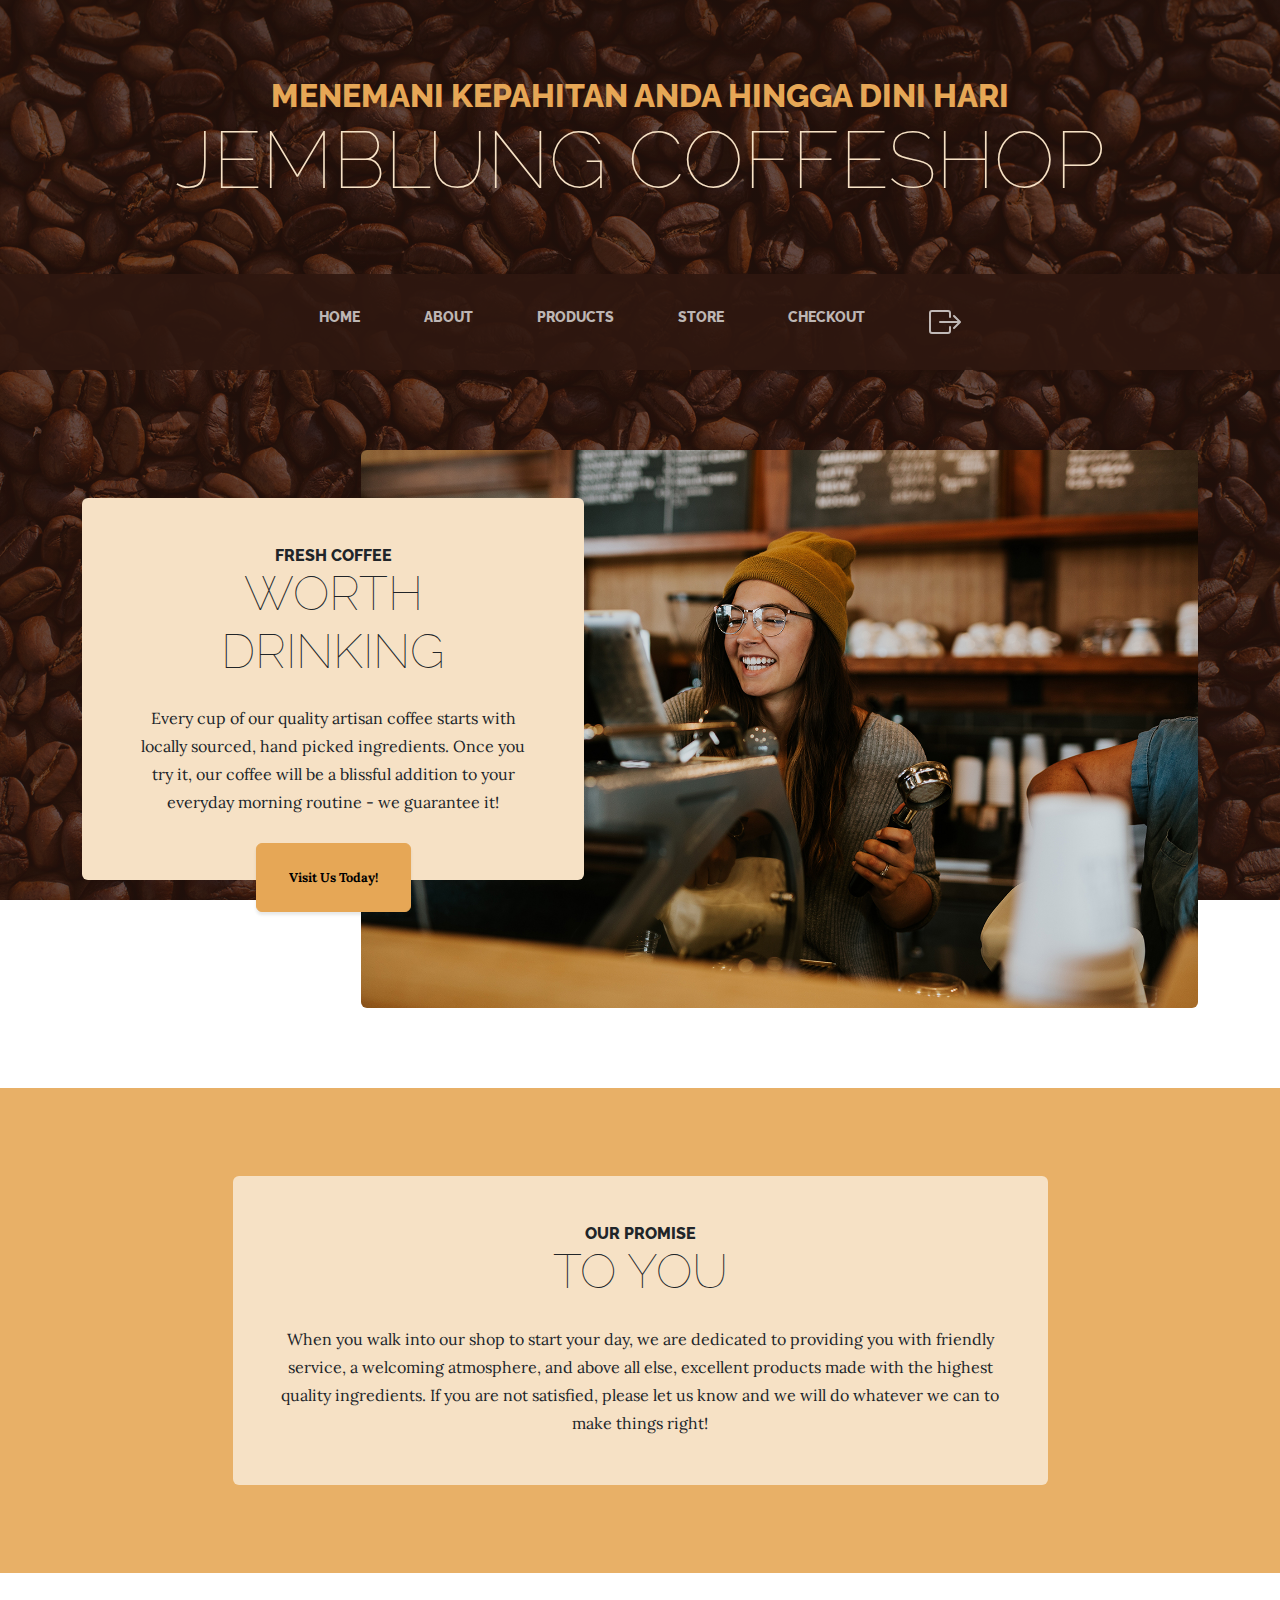
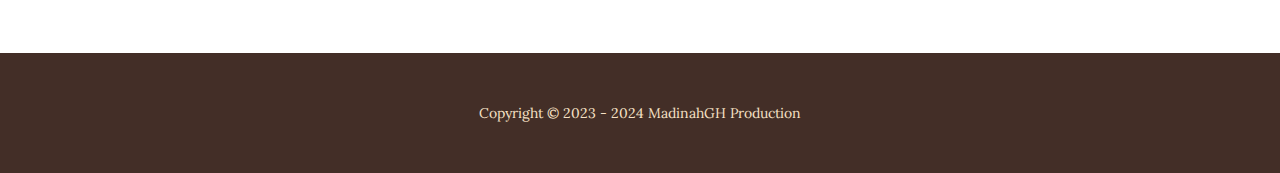
<file: index.html>
<!DOCTYPE html>
<html lang="en">
  <head>
    <meta charset="utf-8" />
    <meta
      name="viewport"
      content="width=device-width, initial-scale=1, shrink-to-fit=no"
    />
    <meta name="description" content="" />
    <meta name="author" content="" />
    <title>Jemblung Coffeshop - Start Bootstrap Theme</title>
    <link rel="icon" type="image/x-icon" href="assets/favicon.ico" />
    <!-- Google fonts-->
    <link
      href="https://fonts.googleapis.com/css?family=Raleway:100,100i,200,200i,300,300i,400,400i,500,500i,600,600i,700,700i,800,800i,900,900i"
      rel="stylesheet"
    />
    <link
      href="https://fonts.googleapis.com/css?family=Lora:400,400i,700,700i"
      rel="stylesheet"
    />
    <!-- Core theme CSS (includes Bootstrap)-->
    <link href="css/styles.css" rel="stylesheet" />
  </head>
  <body>
    <header class="container">
    
      <h1 class="site-heading text-center text-faded d-none d-lg-block">
        <span class="site-heading-upper text-primary mb-3"
          >Menemani kepahitan anda hingga dini hari</span
        >
        <span class="site-heading-lower">Jemblung Coffeshop</span>
      </h1>
    </header>
    <!-- Navigation-->
    <nav class="navbar navbar-expand-lg navbar-dark py-lg-4" id="mainNav">
      <div class="container">
        <a
          class="navbar-brand text-uppercase fw-bold d-lg-none"
          href="index.html"
          >Explore</a
        >
        <button
          class="navbar-toggler"
          type="button"
          data-bs-toggle="collapse"
          data-bs-target="#navbarSupportedContent"
          aria-controls="navbarSupportedContent"
          aria-expanded="false"
          aria-label="Toggle navigation"
        >
          <span class="navbar-toggler-icon"></span>
        </button>
        <div class="collapse navbar-collapse" id="navbarSupportedContent">
          <ul class="navbar-nav mx-auto">
            <li class="nav-item px-lg-4">
              <a class="nav-link text-uppercase" href="index.html">Home</a>
            </li>
            <li class="nav-item px-lg-4">
              <a class="nav-link text-uppercase" href="about.html">About</a>
            </li>
            <li class="nav-item px-lg-4">
              <a class="nav-link text-uppercase" href="products.html"
                >Products</a
              >
            </li>
            <li class="nav-item px-lg-4">
              <a class="nav-link text-uppercase" href="store.html">Store</a>
            </li>
            <li class="nav-item px-lg-4">
              <a class="nav-link text-uppercase" href="checkout.html"
                >Checkout</a
              >
            </li>
            <li class="nav-item px-lg-4">
                <a href="login.html" class=" nav-link text-uppercase">
                    <svg xmlns="http://www.w3.org/2000/svg" width="32" height="32" fill="currentColor" class="bi bi-box-arrow-right" viewBox="0 0 16 16">
                        <path fill-rule="evenodd" d="M10 12.5a.5.5 0 0 1-.5.5h-8a.5.5 0 0 1-.5-.5v-9a.5.5 0 0 1 .5-.5h8a.5.5 0 0 1 .5.5v2a.5.5 0 0 0 1 0v-2A1.5 1.5 0 0 0 9.5 2h-8A1.5 1.5 0 0 0 0 3.5v9A1.5 1.5 0 0 0 1.5 14h8a1.5 1.5 0 0 0 1.5-1.5v-2a.5.5 0 0 0-1 0z"/>
                        <path fill-rule="evenodd" d="M15.854 8.354a.5.5 0 0 0 0-.708l-3-3a.5.5 0 0 0-.708.708L14.293 7.5H5.5a.5.5 0 0 0 0 1h8.793l-2.147 2.146a.5.5 0 0 0 .708.708l3-3z"/>
                      </svg></a>
              </li>
          </ul>
        </div>
      </div>
    </nav>
    <section class="page-section clearfix">
      <div class="container">
        <div class="intro">
          <img
            class="intro-img img-fluid mb-3 mb-lg-0 rounded"
            src="assets/img/intro.jpg"
            alt="..."
          />
          <div class="intro-text left-0 text-center bg-faded p-5 rounded">
            <h2 class="section-heading mb-4">
              <span class="section-heading-upper">Fresh Coffee</span>
              <span class="section-heading-lower">Worth Drinking</span>
            </h2>
            <p class="mb-3">
              Every cup of our quality artisan coffee starts with locally
              sourced, hand picked ingredients. Once you try it, our coffee will
              be a blissful addition to your everyday morning routine - we
              guarantee it!
            </p>
            <div class="intro-button mx-auto">
              <a class="btn btn-primary btn-xl" href="#!">Visit Us Today!</a>
            </div>
          </div>
        </div>
      </div>
    </section>
    <section class="page-section cta">
      <div class="container">
        <div class="row">
          <div class="col-xl-9 mx-auto">
            <div class="cta-inner bg-faded text-center rounded">
              <h2 class="section-heading mb-4">
                <span class="section-heading-upper">Our Promise</span>
                <span class="section-heading-lower">To You</span>
              </h2>
              <p class="mb-0">
                When you walk into our shop to start your day, we are dedicated
                to providing you with friendly service, a welcoming atmosphere,
                and above all else, excellent products made with the highest
                quality ingredients. If you are not satisfied, please let us
                know and we will do whatever we can to make things right!
              </p>
            </div>
          </div>
        </div>
      </div>
    </section>
    <footer class="footer text-faded text-center py-5">
      <div class="container">
        <p class="m-0 small">Copyright &copy; 2023 - 2024 MadinahGH Production</p>
      </div>
    </footer>
    <!-- Bootstrap core JS-->
    <script src="https://cdn.jsdelivr.net/npm/bootstrap@5.2.3/dist/js/bootstrap.bundle.min.js"></script>
    <!-- Core theme JS-->
    <script src="js/scripts.js"></script>
  </body>
</html>
</file>
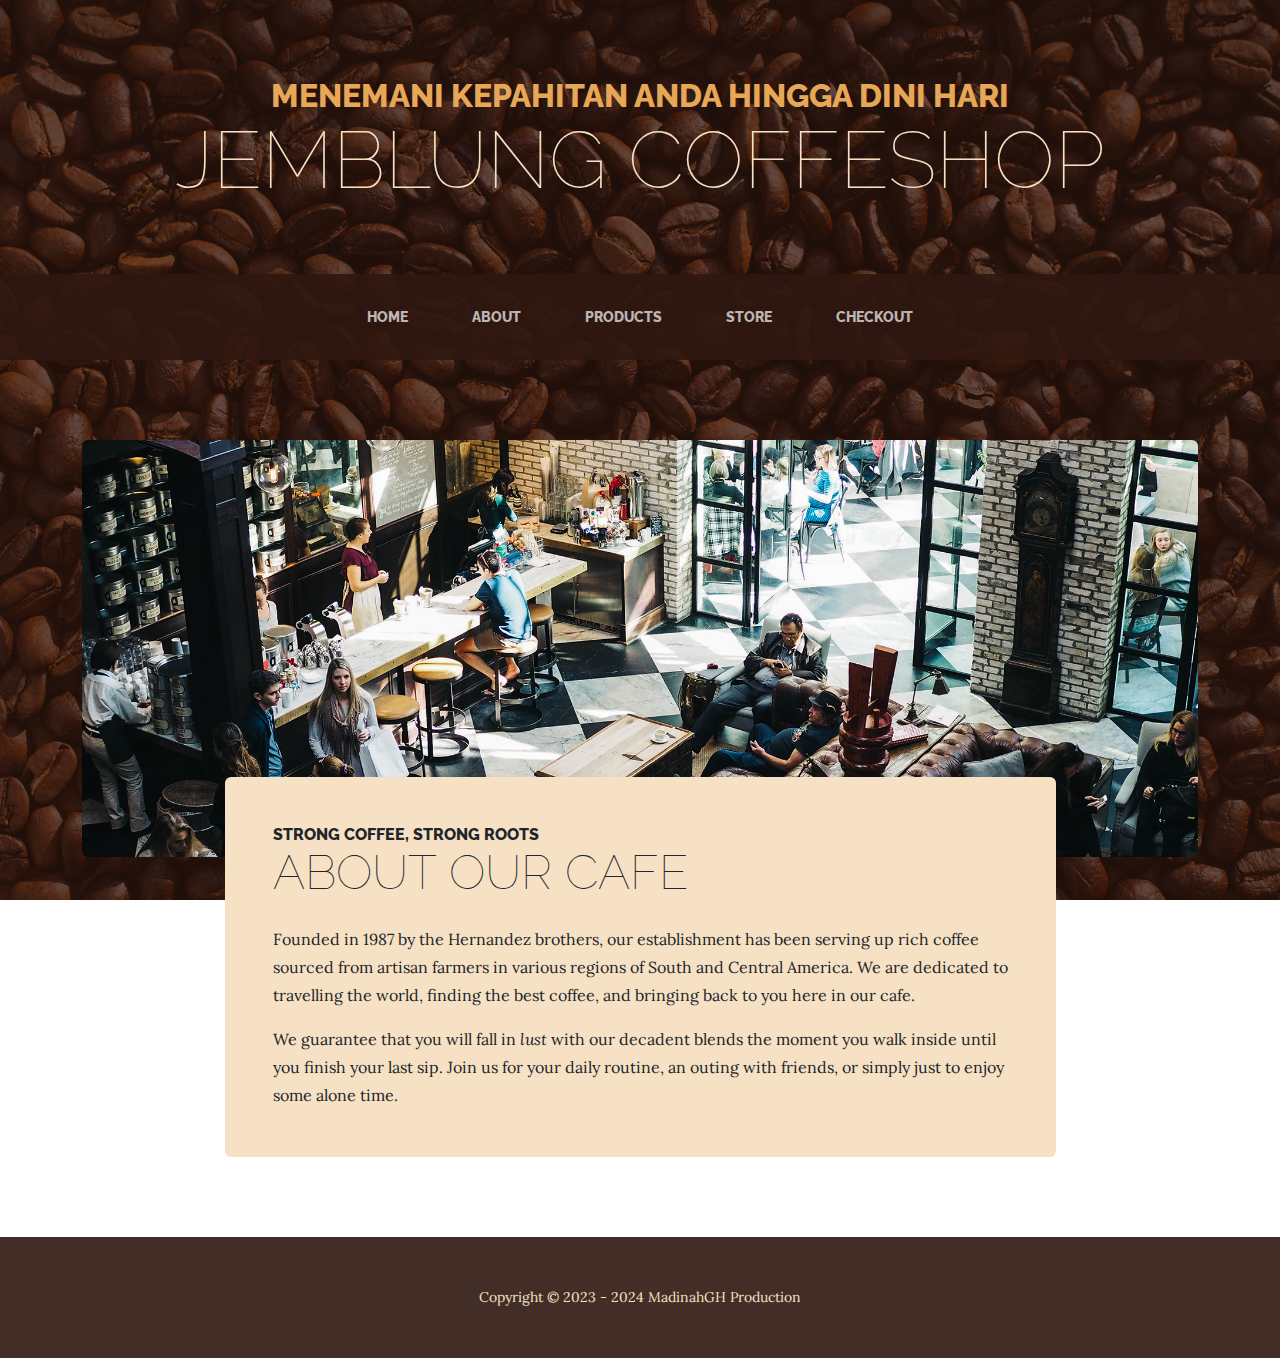
<file: about.html>
<!DOCTYPE html>
<html lang="en">
    <head>
        <meta charset="utf-8" />
        <meta name="viewport" content="width=device-width, initial-scale=1, shrink-to-fit=no" />
        <meta name="description" content="" />
        <meta name="author" content="" />
        <title>Jemblung Coffeshop - Start Bootstrap Theme</title>
        <link rel="icon" type="image/x-icon" href="assets/favicon.ico" />
        <!-- Google fonts-->
        <link href="https://fonts.googleapis.com/css?family=Raleway:100,100i,200,200i,300,300i,400,400i,500,500i,600,600i,700,700i,800,800i,900,900i" rel="stylesheet" />
        <link href="https://fonts.googleapis.com/css?family=Lora:400,400i,700,700i" rel="stylesheet" />
        <!-- Core theme CSS (includes Bootstrap)-->
        <link href="css/styles.css" rel="stylesheet" />
    </head>
    <body>
        <header>
            <h1 class="site-heading text-center text-faded d-none d-lg-block">
                <span class="site-heading-upper text-primary mb-3">Menemani kepahitan anda hingga dini hari</span>
                <span class="site-heading-lower">Jemblung Coffeshop</span>
            </h1>
        </header>
        <!-- Navigation-->
        <nav class="navbar navbar-expand-lg navbar-dark py-lg-4" id="mainNav">
            <div class="container">
                      <a
                        class="navbar-brand text-uppercase fw-bold d-lg-none"
                        href="index.html"
                        >About</a
                <a class="navbar-brand text-uppercase fw-bold d-lg-none" href="index.html"></a>
                <button class="navbar-toggler" type="button" data-bs-toggle="collapse" data-bs-target="#navbarSupportedContent" aria-controls="navbarSupportedContent" aria-expanded="false" aria-label="Toggle navigation"><span class="navbar-toggler-icon"></span></button>
                <div class="collapse navbar-collapse" id="navbarSupportedContent">
                    <ul class="navbar-nav mx-auto">
                        <li class="nav-item px-lg-4"><a class="nav-link text-uppercase" href="index.html">Home</a></li>
                        <li class="nav-item px-lg-4"><a class="nav-link text-uppercase" href="about.html">About</a></li>
                        <li class="nav-item px-lg-4"><a class="nav-link text-uppercase" href="products.html">Products</a></li>
                        <li class="nav-item px-lg-4"><a class="nav-link text-uppercase" href="store.html">Store</a></li>
                        <li class="nav-item px-lg-4"><a class="nav-link text-uppercase" href="checkout.html">Checkout</a></li>
                    </ul>
                </div>
            </div>
        </nav>
        <section class="page-section about-heading">
            <div class="container">
                <img class="img-fluid rounded about-heading-img mb-3 mb-lg-0" src="assets/img/about.jpg" alt="..." />
                <div class="about-heading-content">
                    <div class="row">
                        <div class="col-xl-9 col-lg-10 mx-auto">
                            <div class="bg-faded rounded p-5">
                                <h2 class="section-heading mb-4">
                                    <span class="section-heading-upper">Strong Coffee, Strong Roots</span>
                                    <span class="section-heading-lower">About Our Cafe</span>
                                </h2>
                                <p>Founded in 1987 by the Hernandez brothers, our establishment has been serving up rich coffee sourced from artisan farmers in various regions of South and Central America. We are dedicated to travelling the world, finding the best coffee, and bringing back to you here in our cafe.</p>
                                <p class="mb-0">
                                    We guarantee that you will fall in
                                    <em>lust</em>
                                    with our decadent blends the moment you walk inside until you finish your last sip. Join us for your daily routine, an outing with friends, or simply just to enjoy some alone time.
                                </p>
                            </div>
                        </div>
                    </div>
                </div>
            </div>
        </section>
        <footer class="footer text-faded text-center py-5">
            <div class="container"><p class="m-0 small">Copyright &copy; 2023 - 2024 MadinahGH Production</p></div>
        </footer>
        <!-- Bootstrap core JS-->
        <script src="https://cdn.jsdelivr.net/npm/bootstrap@5.2.3/dist/js/bootstrap.bundle.min.js"></script>
        <!-- Core theme JS-->
        <script src="js/scripts.js"></script>
    </body>
</html>
</file>
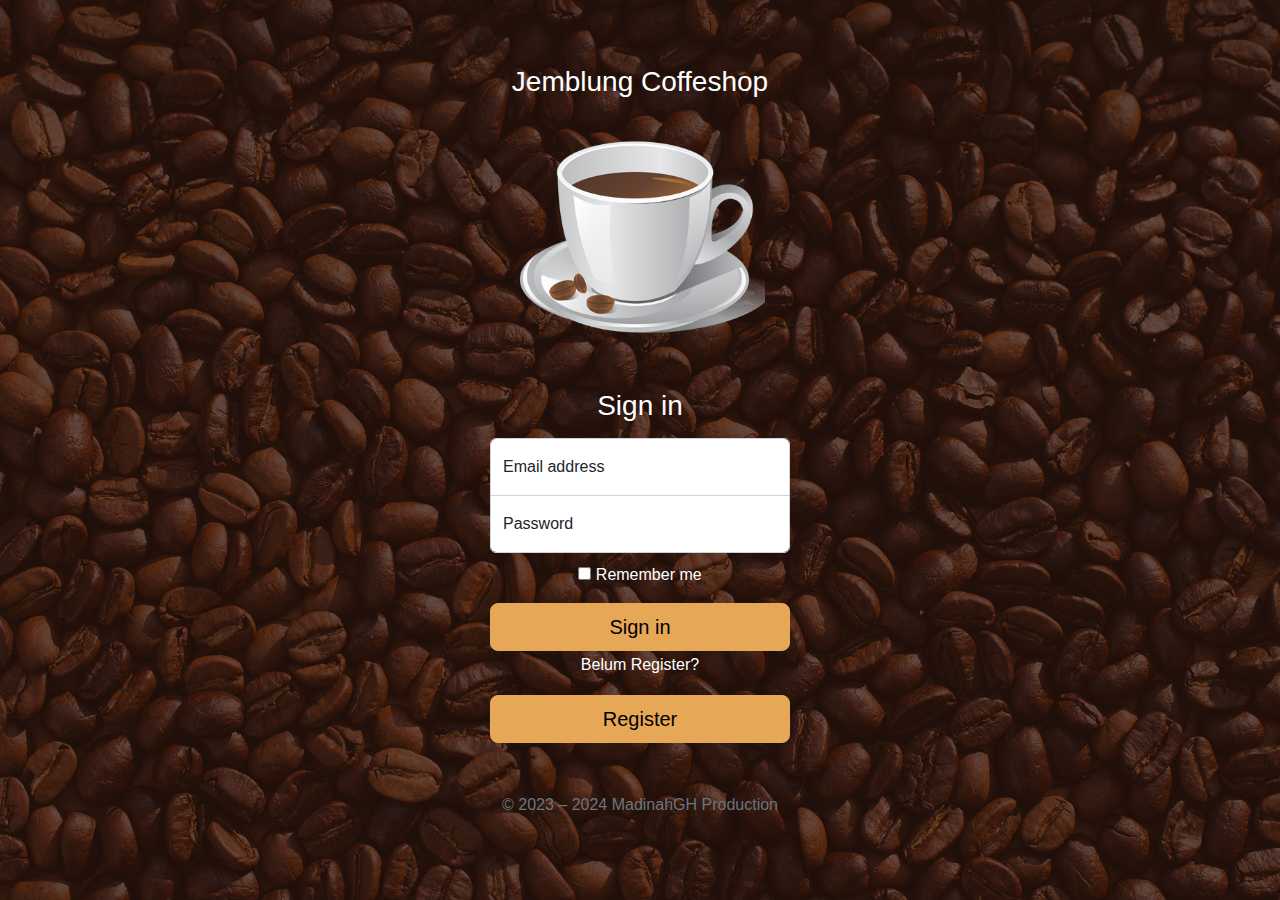
<file: login.html>
<!doctype html>
<html lang="en">
  <head>
    <meta charset="utf-8">
    <meta name="viewport" content="width=device-width, initial-scale=1">
    <meta name="description" content="">
    <meta name="author" content="Mark Otto, Jacob Thornton, and Bootstrap contributors">
    <meta name="generator" content="Hugo 0.104.2">
    <title>Signin Template · Bootstrap v5.2</title>

    <link rel="canonical" href="https://getbootstrap.com/docs/5.2/examples/sign-in/">

    

    

<link href="css/styles.css" rel="stylesheet">

    <style>
      .bd-placeholder-img {
        font-size: 1.125rem;
        text-anchor: middle;
        -webkit-user-select: none;
        -moz-user-select: none;
        user-select: none;
      }

      @media (min-width: 768px) {
        .bd-placeholder-img-lg {
          font-size: 3.5rem;
        }
      }

      .b-example-divider {
        height: 3rem;
        background-color: rgba(0, 0, 0, .1);
        border: solid rgba(0, 0, 0, .15);
        border-width: 1px 0;
        box-shadow: inset 0 .5em 1.5em rgba(0, 0, 0, .1), inset 0 .125em .5em rgba(0, 0, 0, .15);
      }

      .b-example-vr {
        flex-shrink: 0;
        width: 1.5rem;
        height: 100vh;
      }

      .bi {
        vertical-align: -.125em;
        fill: currentColor;
      }

      .nav-scroller {
        position: relative;
        z-index: 2;
        height: 2.75rem;
        overflow-y: hidden;
      }

      .nav-scroller .nav {
        display: flex;
        flex-wrap: nowrap;
        padding-bottom: 1rem;
        margin-top: -1px;
        overflow-x: auto;
        text-align: center;
        white-space: nowrap;
        -webkit-overflow-scrolling: touch;
      }
    </style>

    
    <!-- Custom styles for this template -->
    <link href="css/signin.css" rel="stylesheet">
  </head>
  <body class="text-center">
    
<main class="form-signin w-100 m-auto">
  <!-- <form > -->
    <h1 class="h3 mb-3 fw-normal text-white">Jemblung Coffeshop</h1>
    <img class="mb-4" src="assets/logo2.png" alt="" width="250">
    <h1 class="h3 mb-3 fw-normal text-white">Sign in</h1>

    <div class="form-floating">
      <input type="email" class="form-control" id="floatingInput" placeholder="name@example.com">
      <label for="floatingInput">Email address</label>
    </div>
    <div class="form-floating">
      <input type="password" class="form-control" id="floatingPassword" placeholder="Password">
      <label for="floatingPassword">Password</label>
    </div>

    <div class="checkbox mb-3">
      <label class="text-white">
        <input type="checkbox" value="remember-me" class="text-white"> Remember me
      </label>
    </div>
    <button class="w-100 btn btn-lg btn-primary" onclick="window.location.href='index.html'">Sign in</button>
    <p class="text-white">Belum Register?</p>
    <button class="w-100 btn btn-lg btn-primary" onclick="window.location.href='Registrasi.html'">Register</button>
    <p class="mt-5 mb-3 text-muted">&copy; 2023 – 2024 MadinahGH Production</p>
 
 
</main>


    
  </body>
</html>
</file>
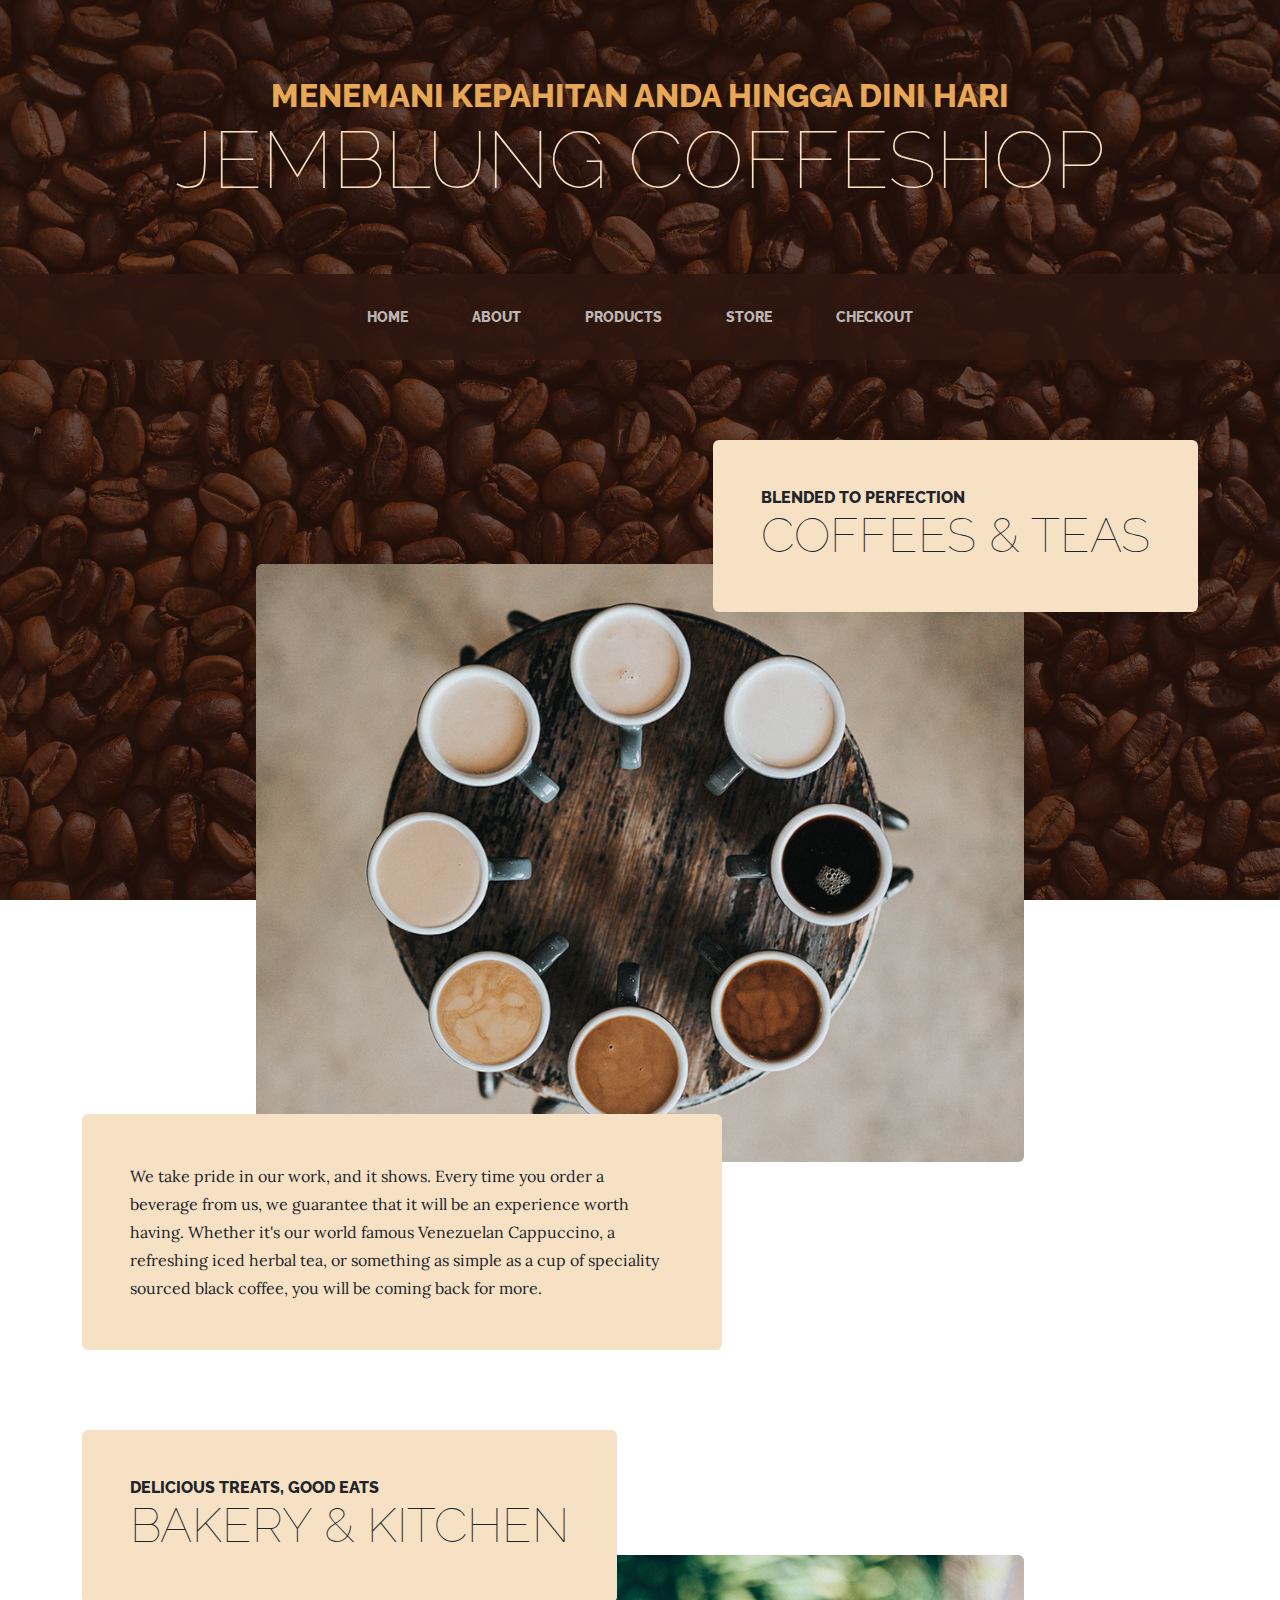
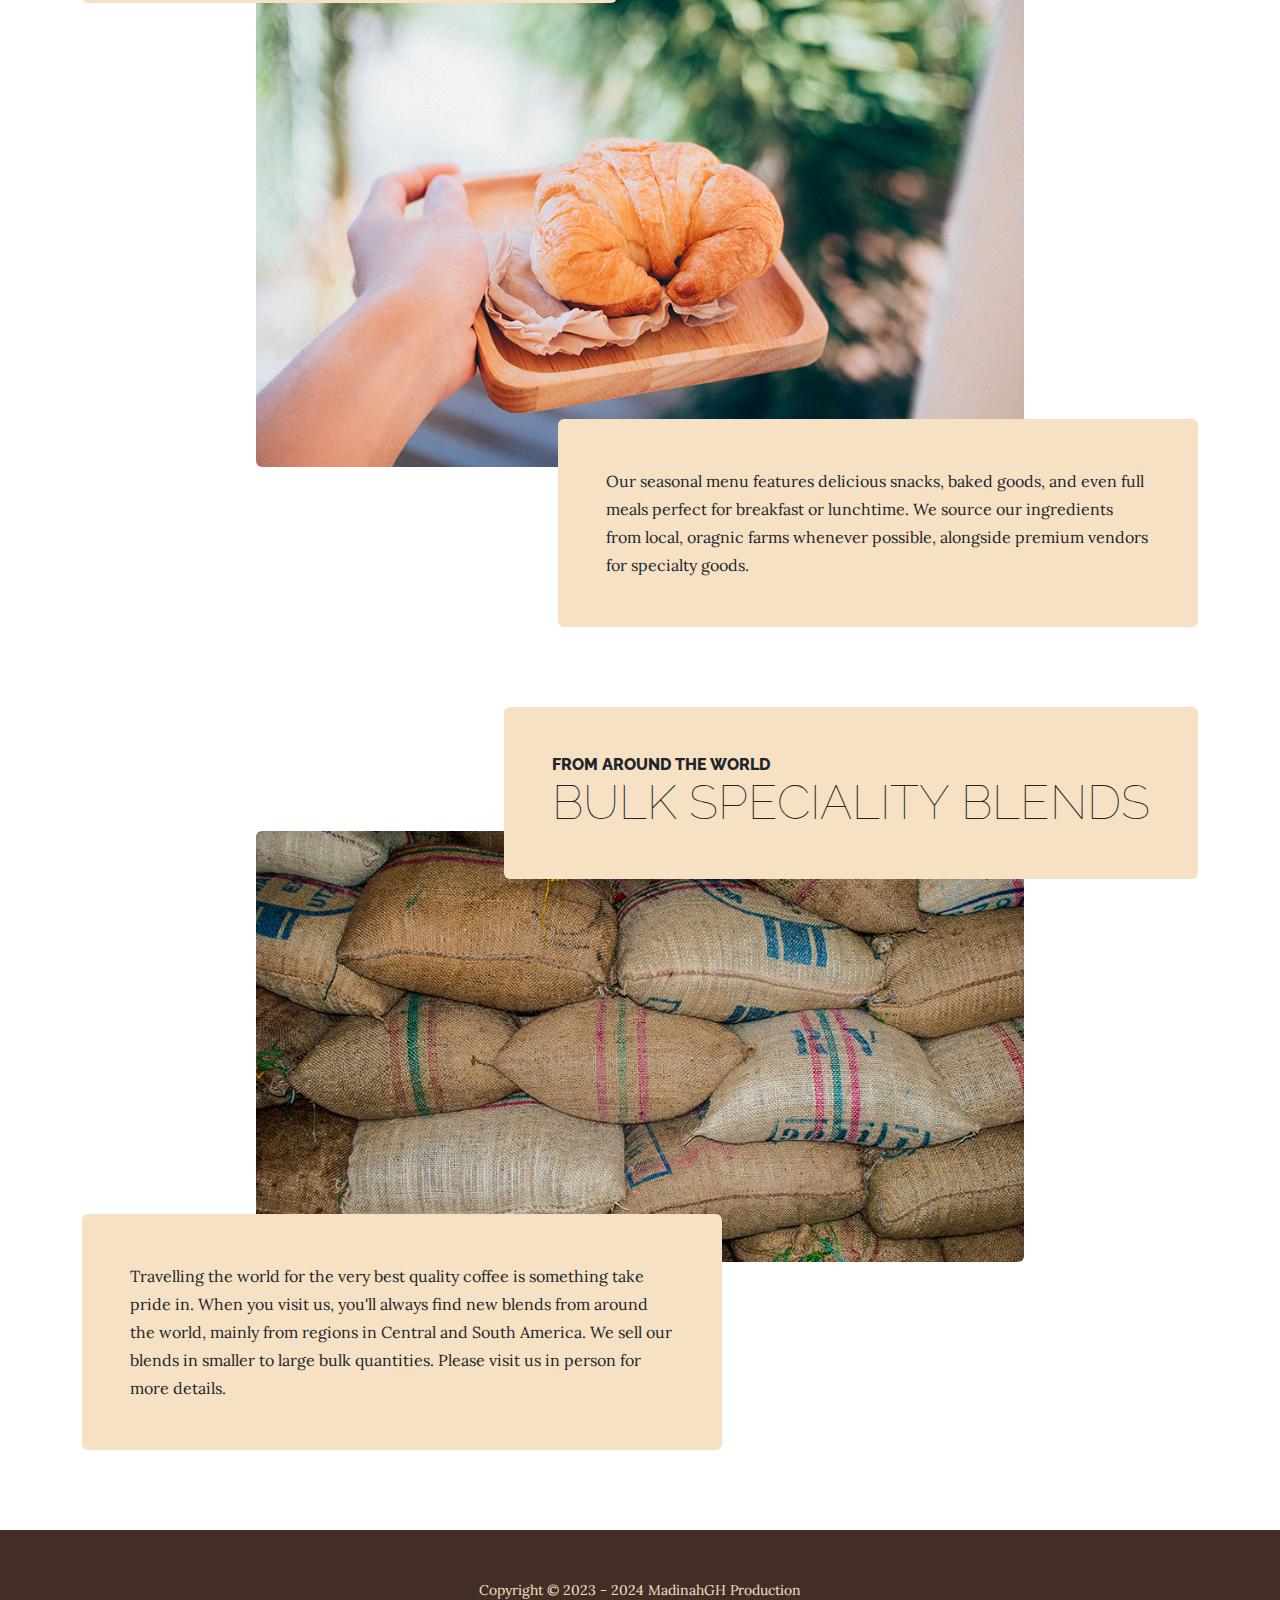
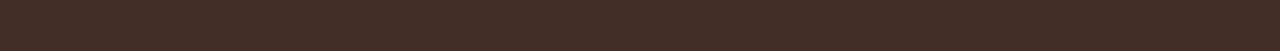
<file: products.html>
<!DOCTYPE html>
<html lang="en">
    <head>
        <meta charset="utf-8" />
        <meta name="viewport" content="width=device-width, initial-scale=1, shrink-to-fit=no" />
        <meta name="description" content="" />
        <meta name="author" content="" />
        <title>Business Casual - Start Bootstrap Theme</title>
        <link rel="icon" type="image/x-icon" href="assets/favicon.ico" />
        <!-- Google fonts-->
        <link href="https://fonts.googleapis.com/css?family=Raleway:100,100i,200,200i,300,300i,400,400i,500,500i,600,600i,700,700i,800,800i,900,900i" rel="stylesheet" />
        <link href="https://fonts.googleapis.com/css?family=Lora:400,400i,700,700i" rel="stylesheet" />
        <!-- Core theme CSS (includes Bootstrap)-->
        <link href="css/styles.css" rel="stylesheet" />
    </head>
    <body>
        <header>
            <h1 class="site-heading text-center text-faded d-none d-lg-block">
                <span class="site-heading-upper text-primary mb-3">Menemani kepahitan anda hingga dini hari</span>
                <span class="site-heading-lower">Jemblung Coffeshop</span>
            </h1>
        </header>
        <!-- Navigation-->
        <nav class="navbar navbar-expand-lg navbar-dark py-lg-4" id="mainNav">
            <div class="container">
               
                      <a
                        class="navbar-brand text-uppercase fw-bold d-lg-none"
                        href="index.html"
                        >Explore</a
                <a class="navbar-brand text-uppercase fw-bold d-lg-none" href="index.html"></a>
                <button class="navbar-toggler" type="button" data-bs-toggle="collapse" data-bs-target="#navbarSupportedContent" aria-controls="navbarSupportedContent" aria-expanded="false" aria-label="Toggle navigation"><span class="navbar-toggler-icon"></span></button>
                <div class="collapse navbar-collapse" id="navbarSupportedContent">
                    <ul class="navbar-nav mx-auto">
                        <li class="nav-item px-lg-4"><a class="nav-link text-uppercase" href="index.html">Home</a></li>
                        <li class="nav-item px-lg-4"><a class="nav-link text-uppercase" href="about.html">About</a></li>
                        <li class="nav-item px-lg-4"><a class="nav-link text-uppercase" href="products.html">Products</a></li>
                        <li class="nav-item px-lg-4"><a class="nav-link text-uppercase" href="store.html">Store</a></li>
                        <li class="nav-item px-lg-4"><a class="nav-link text-uppercase" href="checkout.html">Checkout</a></li>
                    </ul>
                </div>
            </div>
        </nav>
        <section class="page-section">
            <div class="container">
                <div class="product-item">
                    <div class="product-item-title d-flex">
                        <div class="bg-faded p-5 d-flex ms-auto rounded">
                            <h2 class="section-heading mb-0">
                                <span class="section-heading-upper">Blended to Perfection</span>
                                <span class="section-heading-lower">Coffees & Teas</span>
                            </h2>
                        </div>
                    </div>
                    <img class="product-item-img mx-auto d-flex rounded img-fluid mb-3 mb-lg-0" src="assets/img/products-01.jpg" alt="..." />
                    <div class="product-item-description d-flex me-auto">
                        <div class="bg-faded p-5 rounded"><p class="mb-0">We take pride in our work, and it shows. Every time you order a beverage from us, we guarantee that it will be an experience worth having. Whether it's our world famous Venezuelan Cappuccino, a refreshing iced herbal tea, or something as simple as a cup of speciality sourced black coffee, you will be coming back for more.</p></div>
                    </div>
                </div>
            </div>
        </section>
        <section class="page-section">
            <div class="container">
                <div class="product-item">
                    <div class="product-item-title d-flex">
                        <div class="bg-faded p-5 d-flex me-auto rounded">
                            <h2 class="section-heading mb-0">
                                <span class="section-heading-upper">Delicious Treats, Good Eats</span>
                                <span class="section-heading-lower">Bakery & Kitchen</span>
                            </h2>
                        </div>
                    </div>
                    <img class="product-item-img mx-auto d-flex rounded img-fluid mb-3 mb-lg-0" src="assets/img/products-02.jpg" alt="..." />
                    <div class="product-item-description d-flex ms-auto">
                        <div class="bg-faded p-5 rounded"><p class="mb-0">Our seasonal menu features delicious snacks, baked goods, and even full meals perfect for breakfast or lunchtime. We source our ingredients from local, oragnic farms whenever possible, alongside premium vendors for specialty goods.</p></div>
                    </div>
                </div>
            </div>
        </section>
        <section class="page-section">
            <div class="container">
                <div class="product-item">
                    <div class="product-item-title d-flex">
                        <div class="bg-faded p-5 d-flex ms-auto rounded">
                            <h2 class="section-heading mb-0">
                                <span class="section-heading-upper">From Around the World</span>
                                <span class="section-heading-lower">Bulk Speciality Blends</span>
                            </h2>
                        </div>
                    </div>
                    <img class="product-item-img mx-auto d-flex rounded img-fluid mb-3 mb-lg-0" src="assets/img/products-03.jpg" alt="..." />
                    <div class="product-item-description d-flex me-auto">
                        <div class="bg-faded p-5 rounded"><p class="mb-0">Travelling the world for the very best quality coffee is something take pride in. When you visit us, you'll always find new blends from around the world, mainly from regions in Central and South America. We sell our blends in smaller to large bulk quantities. Please visit us in person for more details.</p></div>
                    </div>
                </div>
            </div>
        </section>
        <footer class="footer text-faded text-center py-5">
            <div class="container"><p class="m-0 small">Copyright &copy; 2023 - 2024 MadinahGH Production</p></div>
        </footer>
        <!-- Bootstrap core JS-->
        <script src="https://cdn.jsdelivr.net/npm/bootstrap@5.2.3/dist/js/bootstrap.bundle.min.js"></script>
        <!-- Core theme JS-->
        <script src="js/scripts.js"></script>
    </body>
</html>
</file>
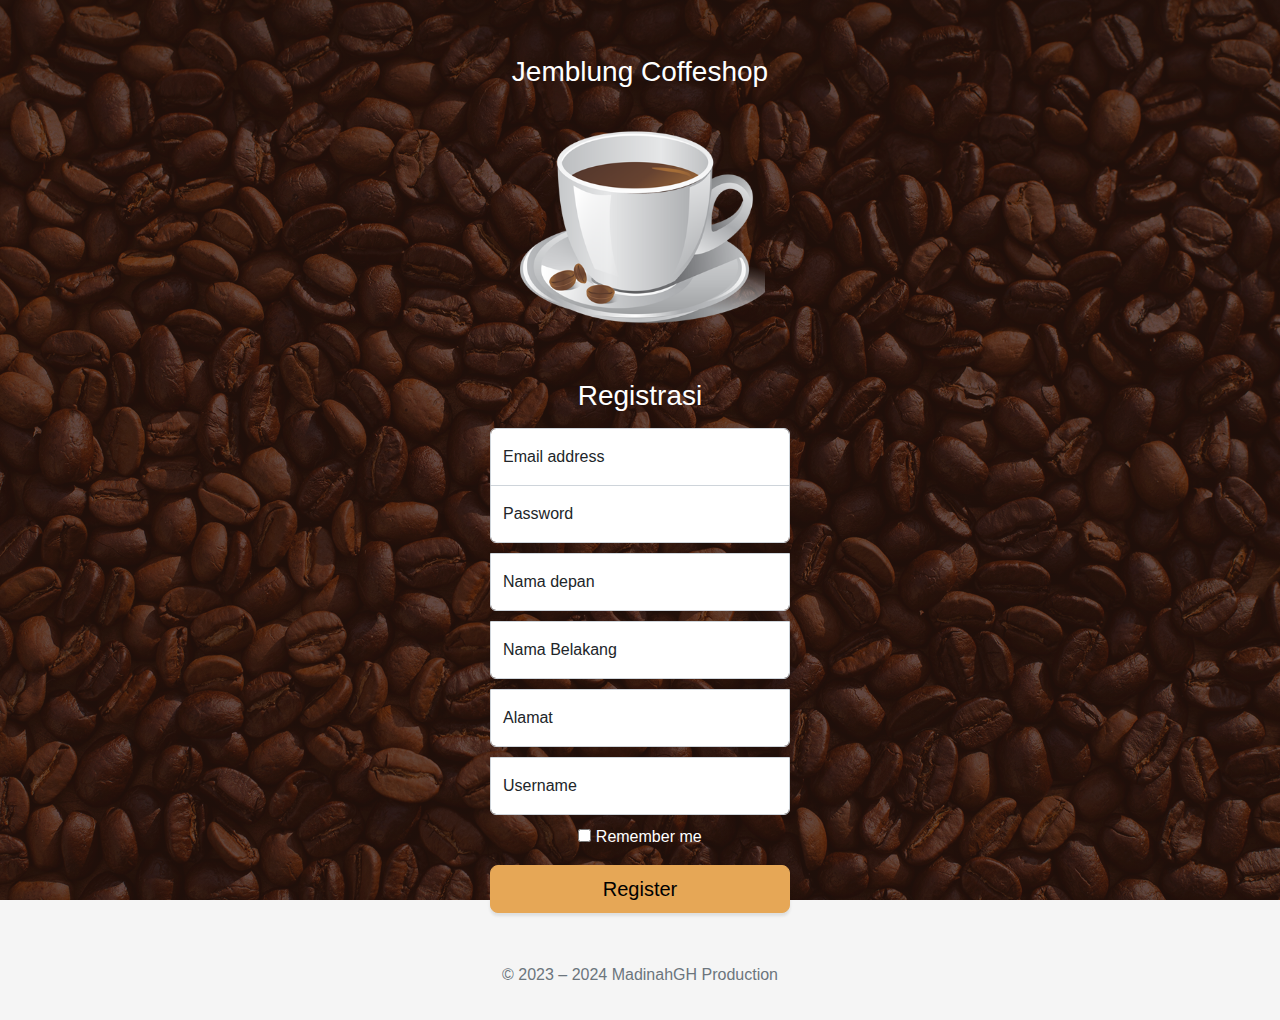
<file: Registrasi.html>
<!doctype html>
<html lang="en">
  <head>
    <meta charset="utf-8">
    <meta name="viewport" content="width=device-width, initial-scale=1">
    <meta name="description" content="">
    <meta name="author" content="Mark Otto, Jacob Thornton, and Bootstrap contributors">
    <meta name="generator" content="Hugo 0.104.2">
    <title>Signin Template · Bootstrap v5.2</title>

    <link rel="canonical" href="https://getbootstrap.com/docs/5.2/examples/sign-in/">

    

    

<link href="css/styles.css" rel="stylesheet">

    <style>
      .bd-placeholder-img {
        font-size: 1.125rem;
        text-anchor: middle;
        -webkit-user-select: none;
        -moz-user-select: none;
        user-select: none;
      }

      @media (min-width: 768px) {
        .bd-placeholder-img-lg {
          font-size: 3.5rem;
        }
      }

      .b-example-divider {
        height: 3rem;
        background-color: rgba(0, 0, 0, .1);
        border: solid rgba(0, 0, 0, .15);
        border-width: 1px 0;
        box-shadow: inset 0 .5em 1.5em rgba(0, 0, 0, .1), inset 0 .125em .5em rgba(0, 0, 0, .15);
      }

      .b-example-vr {
        flex-shrink: 0;
        width: 1.5rem;
        height: 100vh;
      }

      .bi {
        vertical-align: -.125em;
        fill: currentColor;
      }

      .nav-scroller {
        position: relative;
        z-index: 2;
        height: 2.75rem;
        overflow-y: hidden;
      }

      .nav-scroller .nav {
        display: flex;
        flex-wrap: nowrap;
        padding-bottom: 1rem;
        margin-top: -1px;
        overflow-x: auto;
        text-align: center;
        white-space: nowrap;
        -webkit-overflow-scrolling: touch;
      }
    </style>

    
    <!-- Custom styles for this template -->
    <link href="css/signin.css" rel="stylesheet">
  </head>
  <body class="text-center">
    
<main class="form-signin w-100 m-auto">
  <!-- <form > -->
    <h1 class="h3 mb-3 fw-normal text-white">Jemblung Coffeshop</h1>
    <img class="mb-4" src="assets/logo2.png" alt="" width="250">
    <h1 class="h3 mb-3 fw-normal text-white">Registrasi</h1>

    <div class="form-floating">
      <input type="email" class="form-control" id="floatingInput" placeholder="name@example.com">
      <label for="floatingInput">Email address</label>
    </div>
    <div class="form-floating">
      <input type="password" class="form-control" id="floatingPassword" placeholder="Password">
      <label for="floatingPassword">Password</label>
    </div>
    <div class="form-floating">
        <input type="password" class="form-control" id="floatingPassword" placeholder="value">
        <label for="floatingPassword">Nama depan</label>
        <div class="form-floating">
            <input type="password" class="form-control" id="floatingPassword" placeholder="value">
            <label for="floatingPassword">Nama Belakang</label>
            <div class="form-floating">
                <input type="password" class="form-control" id="floatingPassword" placeholder="value">
                <label for="floatingPassword">Alamat</label>
                <div class="form-floating">
                    <input type="password" class="form-control" id="floatingPassword" placeholder="value">
                    <label for="floatingPassword">Username</label>
    <div class="checkbox mb-3">
      <label class="text-white">
        <input type="checkbox" value="remember-me" class="text-white"> Remember me
      </label>
    </div>
    <button class="w-100 btn btn-lg btn-primary" onclick="window.location.href='login.html'">Register</button>
    <p class="mt-5 mb-3 text-muted">&copy; 2023 – 2024 MadinahGH Production</p>
 
 
</main>


    
  </body>
</html>
</file>
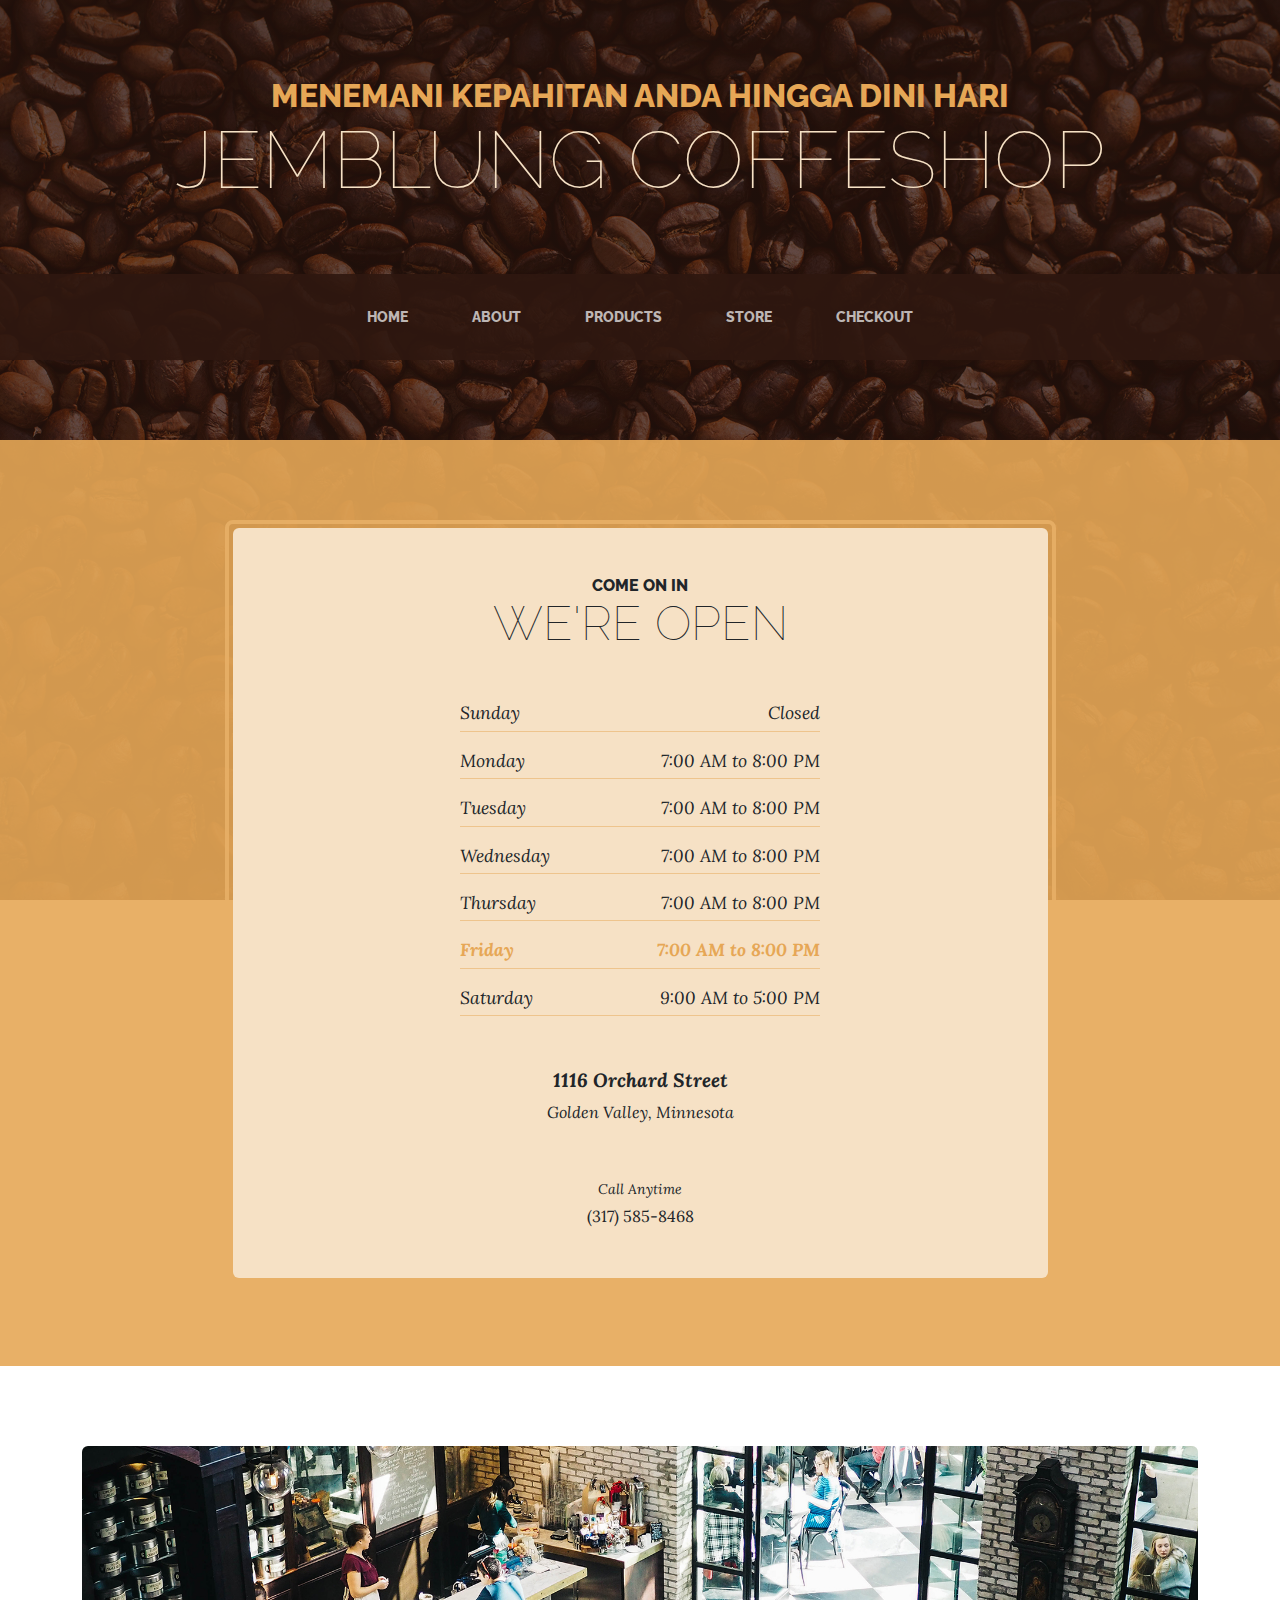
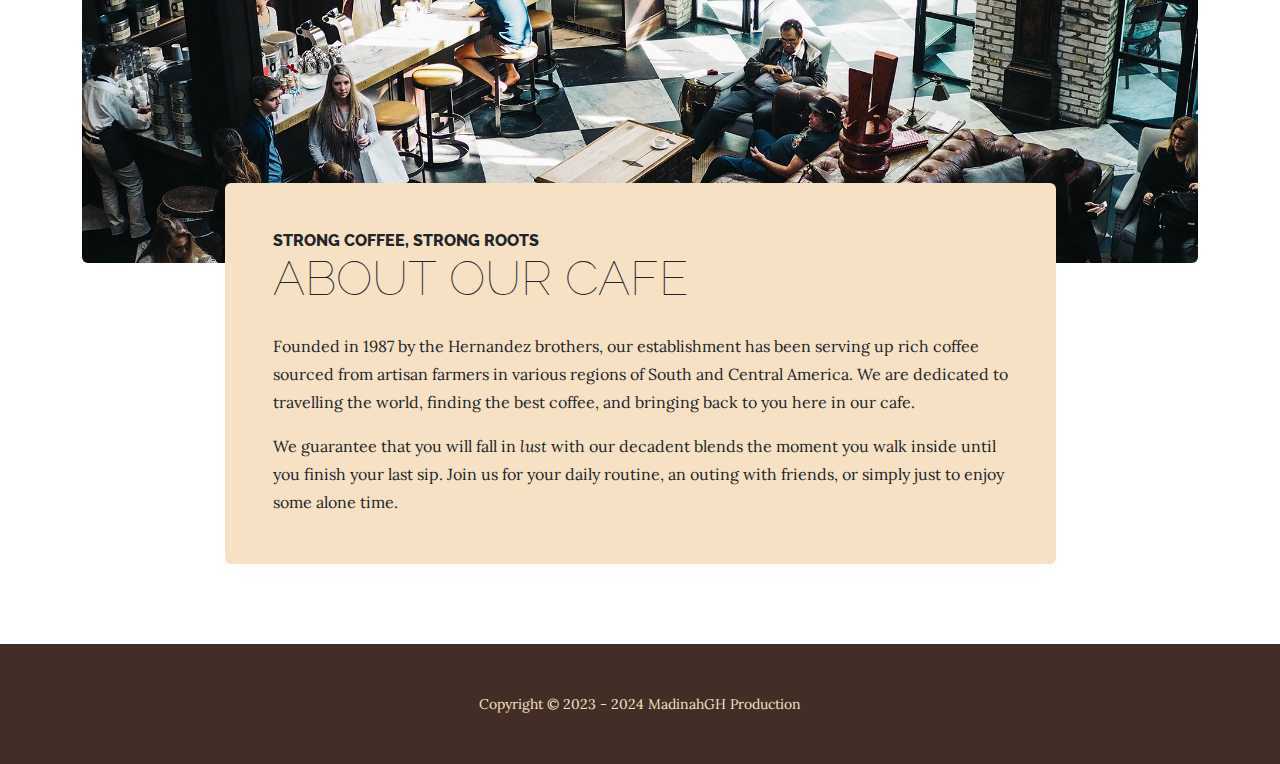
<file: store.html>
<!DOCTYPE html>
<html lang="en">
    <head>
        <meta charset="utf-8" />
        <meta name="viewport" content="width=device-width, initial-scale=1, shrink-to-fit=no" />
        <meta name="description" content="" />
        <meta name="author" content="" />
        <title>Jemblung Coffeshop - Start Bootstrap Theme</title>
        <link rel="icon" type="image/x-icon" href="assets/favicon.ico" />
        <!-- Google fonts-->
        <link href="https://fonts.googleapis.com/css?family=Raleway:100,100i,200,200i,300,300i,400,400i,500,500i,600,600i,700,700i,800,800i,900,900i" rel="stylesheet" />
        <link href="https://fonts.googleapis.com/css?family=Lora:400,400i,700,700i" rel="stylesheet" />
        <!-- Core theme CSS (includes Bootstrap)-->
        <link href="css/styles.css" rel="stylesheet" />
    </head>
    <body>
        <header>
            <h1 class="site-heading text-center text-faded d-none d-lg-block">
                <span class="site-heading-upper text-primary mb-3">Menemani kepahitan anda hingga dini hari</span>
                <span class="site-heading-lower">Jemblung Coffeshop</span>
            </h1>
        </header>
        <!-- Navigation-->
        <nav class="navbar navbar-expand-lg navbar-dark py-lg-4" id="mainNav">
            <div class="container">
                      <a
                        class="navbar-brand text-uppercase fw-bold d-lg-none"
                        href="index.html"
                        >Store</a
                <a class="navbar-brand text-uppercase fw-bold d-lg-none" href="index.html"></a>
                <button class="navbar-toggler" type="button" data-bs-toggle="collapse" data-bs-target="#navbarSupportedContent" aria-controls="navbarSupportedContent" aria-expanded="false" aria-label="Toggle navigation"><span class="navbar-toggler-icon"></span></button>
                <div class="collapse navbar-collapse" id="navbarSupportedContent">
                    <ul class="navbar-nav mx-auto">
                        <li class="nav-item px-lg-4"><a class="nav-link text-uppercase" href="index.html">Home</a></li>
                        <li class="nav-item px-lg-4"><a class="nav-link text-uppercase" href="about.html">About</a></li>
                        <li class="nav-item px-lg-4"><a class="nav-link text-uppercase" href="products.html">Products</a></li>
                        <li class="nav-item px-lg-4"><a class="nav-link text-uppercase" href="store.html">Store</a></li>
                        <li class="nav-item px-lg-4"><a class="nav-link text-uppercase" href="checkout.html">Checkout</a></li>
                    </ul>
                </div>
            </div>
        </nav>
        <section class="page-section cta">
            <div class="container">
                <div class="row">
                    <div class="col-xl-9 mx-auto">
                        <div class="cta-inner bg-faded text-center rounded">
                            <h2 class="section-heading mb-5">
                                <span class="section-heading-upper">Come On In</span>
                                <span class="section-heading-lower">We're Open</span>
                            </h2>
                            <ul class="list-unstyled list-hours mb-5 text-left mx-auto">
                                <li class="list-unstyled-item list-hours-item d-flex">
                                    Sunday
                                    <span class="ms-auto">Closed</span>
                                </li>
                                <li class="list-unstyled-item list-hours-item d-flex">
                                    Monday
                                    <span class="ms-auto">7:00 AM to 8:00 PM</span>
                                </li>
                                <li class="list-unstyled-item list-hours-item d-flex">
                                    Tuesday
                                    <span class="ms-auto">7:00 AM to 8:00 PM</span>
                                </li>
                                <li class="list-unstyled-item list-hours-item d-flex">
                                    Wednesday
                                    <span class="ms-auto">7:00 AM to 8:00 PM</span>
                                </li>
                                <li class="list-unstyled-item list-hours-item d-flex">
                                    Thursday
                                    <span class="ms-auto">7:00 AM to 8:00 PM</span>
                                </li>
                                <li class="list-unstyled-item list-hours-item d-flex">
                                    Friday
                                    <span class="ms-auto">7:00 AM to 8:00 PM</span>
                                </li>
                                <li class="list-unstyled-item list-hours-item d-flex">
                                    Saturday
                                    <span class="ms-auto">9:00 AM to 5:00 PM</span>
                                </li>
                            </ul>
                            <p class="address mb-5">
                                <em>
                                    <strong>1116 Orchard Street</strong>
                                    <br />
                                    Golden Valley, Minnesota
                                </em>
                            </p>
                            <p class="mb-0">
                                <small><em>Call Anytime</em></small>
                                <br />
                                (317) 585-8468
                            </p>
                        </div>
                    </div>
                </div>
            </div>
        </section>
        <section class="page-section about-heading">
            <div class="container">
                <img class="img-fluid rounded about-heading-img mb-3 mb-lg-0" src="assets/img/about.jpg" alt="..." />
                <div class="about-heading-content">
                    <div class="row">
                        <div class="col-xl-9 col-lg-10 mx-auto">
                            <div class="bg-faded rounded p-5">
                                <h2 class="section-heading mb-4">
                                    <span class="section-heading-upper">Strong Coffee, Strong Roots</span>
                                    <span class="section-heading-lower">About Our Cafe</span>
                                </h2>
                                <p>Founded in 1987 by the Hernandez brothers, our establishment has been serving up rich coffee sourced from artisan farmers in various regions of South and Central America. We are dedicated to travelling the world, finding the best coffee, and bringing back to you here in our cafe.</p>
                                <p class="mb-0">
                                    We guarantee that you will fall in
                                    <em>lust</em>
                                    with our decadent blends the moment you walk inside until you finish your last sip. Join us for your daily routine, an outing with friends, or simply just to enjoy some alone time.
                                </p>
                            </div>
                        </div>
                    </div>
                </div>
            </div>
        </section>
        <footer class="footer text-faded text-center py-5">
            <div class="container"><p class="m-0 small">Copyright &copy; 2023 - 2024 MadinahGH Production</p></div>
        </footer>
        <!-- Bootstrap core JS-->
        <script src="https://cdn.jsdelivr.net/npm/bootstrap@5.2.3/dist/js/bootstrap.bundle.min.js"></script>
        <!-- Core theme JS-->
        <script src="js/scripts.js"></script>
    </body>
</html>
</file>
<file: css/signin.css>
html,
body {
  height: 100%;
}

body {
  display: flex;
  align-items: center;
  padding-top: 40px;
  padding-bottom: 40px;
  background-color: #f5f5f5;
}

.form-signin {
  max-width: 330px;
  padding: 15px;
}

.form-signin .form-floating:focus-within {
  z-index: 2;
}

.form-signin input[type="email"] {
  margin-bottom: -1px;
  border-bottom-right-radius: 0;
  border-bottom-left-radius: 0;
}

.form-signin input[type="password"] {
  margin-bottom: 10px;
  border-top-left-radius: 0;
  border-top-right-radius: 0;
}
</file>
